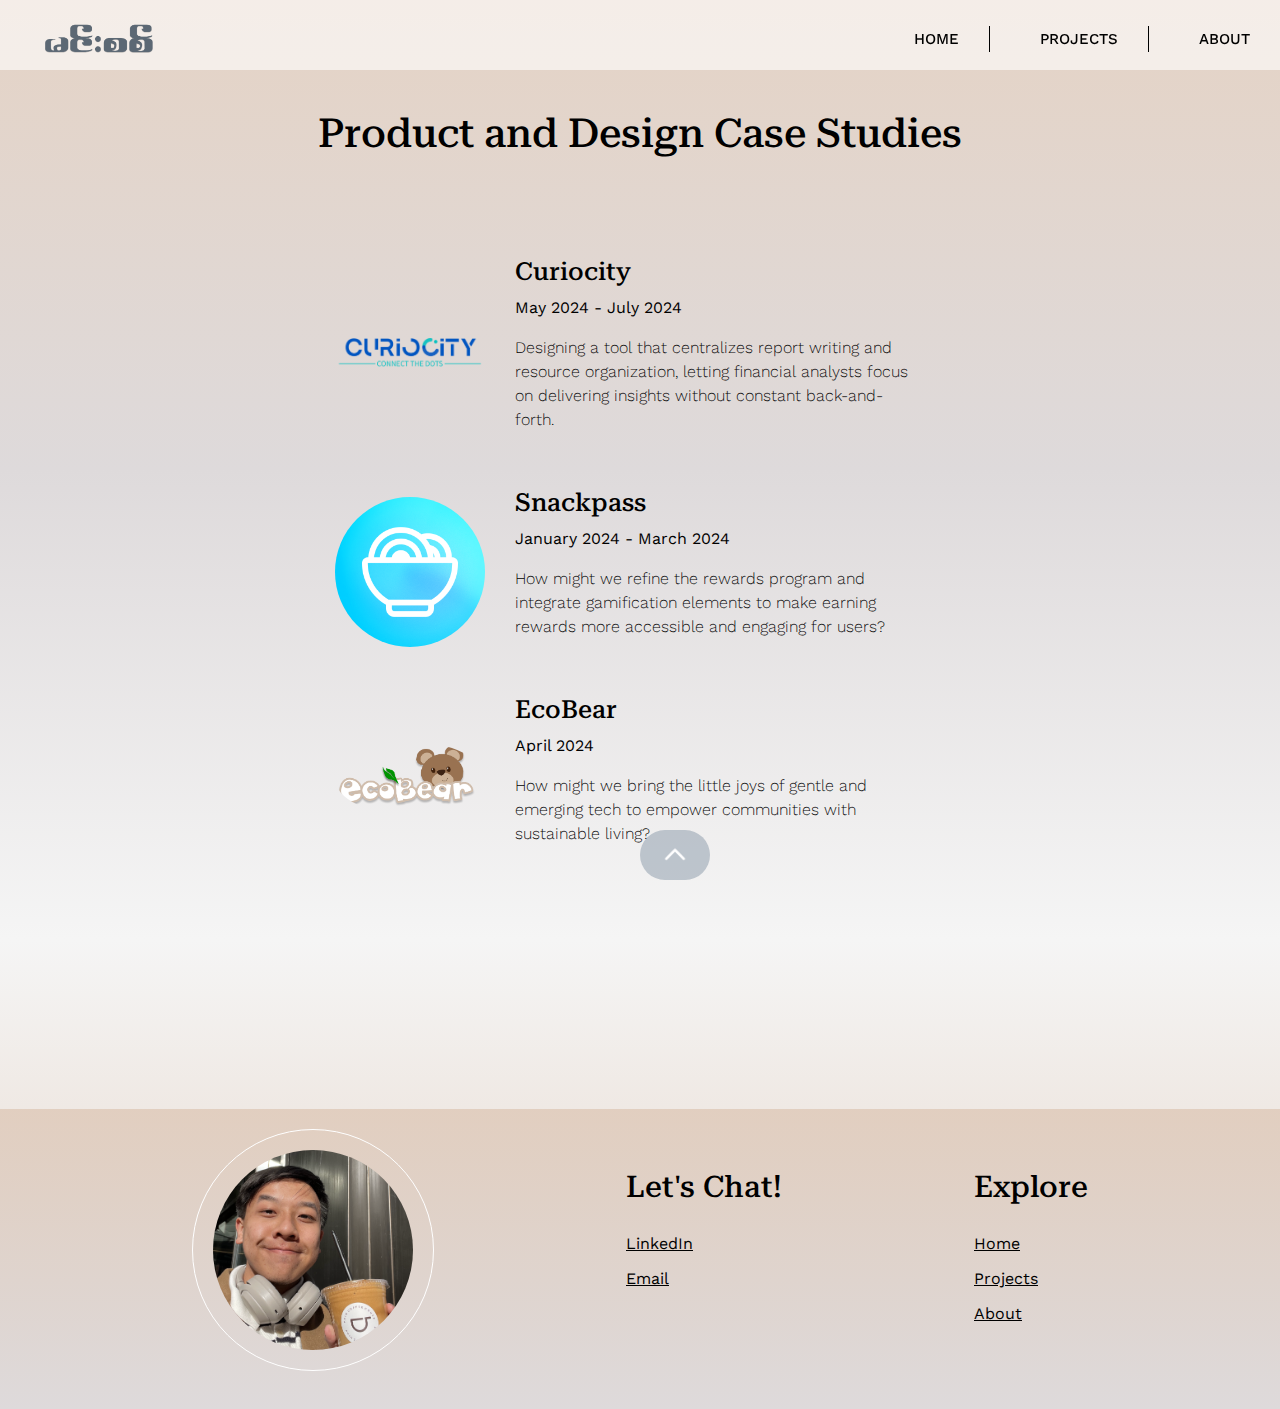
<file: Project_Page.html>
<html>
  <head>
    <title>Project Page</title>
    <link rel="stylesheet" type="text/css" href="assets/Project Page css & images/Project_Page.css"/>
    <link rel="preconnect" href="https://fonts.googleapis.com">
    <link rel="preconnect" href="https://fonts.gstatic.com" crossorigin>
    <link href="https://fonts.googleapis.com/css2?family=Work+Sans:ital,wght@0,100..900;1,100..900&display=swap" rel="stylesheet">
    <link href="https://fonts.googleapis.com/css2?family=Roboto+Serif:ital,opsz,wght@0,8..144,100..900;1,8..144,100..900&display=swap" rel="stylesheet">
    <meta name="viewport" content="width=device-width, initial-scale=1">
    <script defer src="assets/Project Page javascript/Project_Page.js"></script>
  </head>
<body>
  <div class="navigation_bar">
    <div class="top_section">
      <div class="MinSittLogo">
        <a href = "index.html"><img src="assets/home page css & images/minsiit letters 1.png" alt="Logo"></a>
      </div>
      <nav class="navbar">
        <div class="menu-icon" id="menu-icon">
          <div class="menu-icon-line"></div>
          <div class="menu-icon-line"></div>
          <div class="menu-icon-line"></div>
        </div>
        <ul class="navbar-menu" id="navbar-menu">
          <li class="Home"><a href="index.html">HOME</a></li>
          <li class="Projects"><a href="Project_Page.html">PROJECTS</a></li>
          <li class="About"><a href="AboutMe.html">ABOUT</a></li>
        </ul>
      </nav>
    </div>
  </div>
  <div class ="button_area">
    <div class="back_to_top_button">
      <button onclick="scrollToTop()" class="scroll-top-btn"><img src = "assets/home page css & images/arrowhead-up (1).png"/></button>
    </div>
  </div>
  <div class = "SectionTitle hidden"> Product and Design Case Studies </div>
<div class = wrapper>
  <div class = "ProductDesignProjects">
            <div class="DesignProject1 hidden">
        <div id="DesignProjectPictureCuriocity">
      <a href="Curiocity_Page.html">
        <img src="assets/Curiocity css/Logo.png" alt="Description of the image">
      </a>
        </div>
         <div id= "ProjetDescription hidden">
            <p class = "ProjectTitle">Curiocity </p>
            <p class = "DateOfProject"> May 2024 - July 2024 </p>
            <p class = "Description">Designing a tool that centralizes report writing and resource organization, 
              letting financial analysts focus on delivering insights without constant back-and-forth.
            </p>
         </div>
            </div>
            <div class="DesignProject1 hidden">
                <div id="DesignProjectPicture">
              <a href="Snackpass_Project_Showcase.html">
                <img src="assets/Project Page css & images/snackpass.png" alt="Description of the image">
              </a>
                </div>
                 <div id= "ProjetDescription">
                    <p class = "ProjectTitle">Snackpass</p>
                    <p class = "DateOfProject">January 2024 - March 2024</p>
                    <p class = "Description">How might we refine the rewards program and integrate gamification 
                      elements to make earning rewards more accessible and engaging for users?</p>
                 </div>
            </div>
            <div class="DesignProject1 hidden">
                <div id="DesignProjectPicture">
              <a href="Ecobear_Project_Showcase.html">
                <img src="assets/Project Page css & images/Ecobear Logo PNG.png" alt="Description of the image">
              </a>
                </div>
                 <div id= "ProjetDescription hidden">
                    <p class = "ProjectTitle">EcoBear</p>
                    <p class = "DateOfProject">April 2024</p>
                    <p class = "Description">How might we bring the little joys of
                      gentle and emerging tech to empower communities with 
                      sustainable living? 
                    </p>
                 </div>
            </div>
            <div class="DesignProject1 hidden">
                <div id="DesignProjectPicture">
              <a href="Website Page.html">
                <img src="assets/Project Page css & images/minsiit letters 1.png" alt="Description of the image">
              </a>
                </div>
                 <div id= "ProjetDescription hidden">
                    <p class = "ProjectTitle">Portfolio Website </p>
                    <p class = "DateOfProject"> May 2024 - July 2024 </p>
                    <p class = "Description">This very website you are looking at was wireframed and designed in Figma and then built
                      using HTMl, CSS, and Javascript. 
                    </p>
                 </div>
            </div>
  </div>
</div>
  <div class = "BottomOfPage">
        <div class = "SmilingPic">
          <img src = "assets/Project Page css & images/Screenshot 2024-04-21 at 11.50.25 AM.png">
        </div>
        <div class = "LetsChat">
            <p class = "LetsChatTitle">Let's Chat!</p>
            <p class = "Linkedin"><a href="https://www.linkedin.com/in/min-sitt-thu-aung/">LinkedIn</a></p>
            <p class = "Email"><a href="mailto:minsittaung@berkeley.edu">Email</a></p>
          </div>
        <div class = "LetsExplore">
            <p class = "ExploreTitle">Explore</p>
            <p class = "HomeBottom"><a href="index.html">Home</a></p>
            <p class = "ProjectsBottom"><a href="Project_Page.html">Projects</a></p>
            <p class = "AboutBottom"><a href="AboutMe.html">About</a></p>
          </div>
    </div>
</body>
</file>
<file: assets/Project Page css & images/Project_Page.css>
/*BACKGROUND COLOR */

body {
    margin: 0;
    background: linear-gradient(to bottom, rgba(222, 200, 183, 0.8), rgba(222, 218, 219, 1.0), rgba(245, 245, 245, 1.0), rgba(222, 200, 183, 0.8));
}

.navigation_bar {
    margin: 0;
    height: 20%;
    
}

.BottomOfPage {
  background: linear-gradient(to bottom, rgba(222, 200, 183, 0.8), rgba(222, 218, 219, 1.0));
  height: 300px;
  margin: 0;
}

.Content-Section {
  margin: 0;
  background: #F5F5F5;
}

/*NAV BAR */
/* LANDING PAGE */

.MinSittLogo img {
  width: 120px; /* Add 'px' for proper CSS syntax */
  height: auto; /* Add 'px' for proper CSS syntax */
  margin-left: 30px; /* Add 'px' for proper CSS syntax */
}

.MinSittLogo img {
  transition: opacity 0.3s ease; /* Add transition effect */
}

.MinSittLogo:hover img {
  opacity: 0.7; /* Reduce opacity on hover */
  cursor: pointer;
}

.Home a, .Projects a, .About a {
  color: black;
  font-size: 15px;
  font-weight: 500;
  text-decoration: none;
  font-family: "Work Sans";
}

.navigation_bar {
  width: 100%;
  background: rgba(255, 255, 255, 0.6);
  position: fixed;
  top: 0;
  z-index: 1000;
  padding: 10px;
  height: 50;
}

.top_section {
  display: flex;
  justify-content: space-between;
  align-items: center;
}


.navbar {
  display: flex;
  align-items: center;
}

.navbar ul {
  display: flex;
  list-style-type: none;
  margin: 0;
  padding: 0;
}

.navbar li {
  margin: 10px;
  padding: 4px 30px;
  position: relative;
  border-right: 1px solid black;
}

.navbar a:hover {
  color: #8E7f76;
}

.navbar li:last-child {
  border-right: none;
}

.navbar li a {
  text-decoration: none;
  color: black;
}



/* Hamburger menu styles */
.menu-icon {
  display: none;
  flex-direction: column;
  cursor: pointer;
  margin-right: 40px;
  margin-top: 0px;
}

.menu-icon-line {
  width: 25px;
  height: 3px;
  background-color: black;
  margin: 4px 0;
}

/* Media query for small screens */
@media (max-width: 800px) {
  .navbar ul {
    display: none;
    flex-direction: column;
    width: 100%;
    background: rgba(255, 255, 255, 1.0);
    position: absolute;
    top: 60px; /* Adjust according to your layout */
    right: 0;
    margin-left: 1000px;
    border-top: 1px solid black;
       
  }

  .navbar ul.show {
    display: flex;
  }

  .menu-icon {
    display: flex;
  }
}

@media (min-width: 1600px) {

}

/* Product and Design Project Section Title */

.ProductDesignProjects {
  display: flex;
  flex-direction: column;
 justify-content: center;
  width: 800px;
  padding: 20px;
  margin-left: 150px;
}

.wrapper {
  display: flex;
  justify-content: center; /* Centers horizontally */
  align-items: center;  
}

.SectionTitle {
  font-size: 40px;
  margin-top: 100px;
  margin-bottom: 50px;
  text-align: center;
  font-family: "Roboto Serif";
  font-weight: 500;
  padding: 10
}

.SectionSubtitle {
  font-size: 17px;
  margin: 0 auto;
  width: 60%;
  text-align: center;
  font-family: "Roboto Serif";
  font-weight: 300;
  padding: 10;
  line-height: 2.0;
  
}

.DesignProject1 {
  display: flex;
  align-items: center;
  gap: 30px; /* Adjust the gap value as needed for spacing */
  position: relative;
  max-width: 100%;
  padding: 20;
}


#DesignProjectPicture img, #BusProjectPicture img {
  max-width: 150px; /* Adjust the max-width as needed */
  height: auto;
  border-radius: 50%;
}

#DesignProjectPictureCuriocity img{
  max-width: 150px;
  height: auto;

}

#DesignProjectPictureEcobear img {
  max-width: 150px; /* Adjust the max-width as needed */
  height: auto;
}

.BusProjectPictureCalRecycle img {
  max-width: 150px; /* Adjust the max-width as needed */
  height: auto;
  border-radius: 50%;
}

.BusProjectPictureVuori img {
  max-width: 150px; /* Adjust the max-width as needed */
  height: auto;
  border-radius: 50%;
}

#ProjectDescription {
  max-width: 500px; /* Adjust the max-width as needed */
  justify-content: center;
  
}

.ProjectTitle {
  font-size: 25px;
  font-weight: 500;
  margin: 0 0 10px 0;
  font-family: "Roboto Serif";
  width: 70%;
}

.Description{
  font-size: 16px;
  width: 70%;
  line-height: 1.5;
  font-family: "Work Sans";
  font-weight: 270;
}

.Deliverables {
  font-size: 14px;
  width: 80%;
  line-height: 1.5;
  margin-top: 10;
  font-family: "Work Sans";
  font-weight: 270;
}

.DeliverablesTitle {
  font-size: 14px;
  width: 70%;
  line-height: 1.5;
  margin-top: 10;
  font-family: "Work Sans";
  font-weight: 600;
}

.Skills {
  font-size: 14px;
  width: 70%;
  line-height: 1.5;
  margin: 0;
  font-family: "Work Sans";
  font-weight: 250;
  margin-bottom: 10;
}

.DateOfProject  {
  font-size: 16px;
  width: 70%;
  line-height: 1.5;
  margin: 0;
  font-family: "Work Sans";
  font-weight: 400;
  margin-top: 10;
  margin-bottom: 10;
}


/*BOTTOM PAGE*/

.LetsChat {
  flex-wrap: wrap;
  margin-top: 30;
}

.HomeBottom a:hover, .AboutBottom a:hover, .ProjectsBottom a:hover, .Linkedin a:hover, .Email a:hover {
  color: #8E7f76;
}

.LetsExplore {
  flex-wrap: wrap;
  margin-top: 30;
}

.LetsChatTitle, .ExploreTitle {
  font-size: 30;
  font-weight: 500;
  font-family: "Roboto Serif";
}

.BottomOfPage  a {
 text-decoration: underline;
 color: inherit;
}

.BottomOfPage {
  font-family: "Work Sans";
  display: flex;
  justify-content: column;
  justify-content: row;
  justify-content: space-evenly;
  
}

.SmilingPic img {
    position: relative;
    border-radius: 50%;
    width: 200px;
    height: 200px;
    padding: 20px;
    right: 0;
    top: 20;
    border: 1px solid white;
}

/* ANIMAIONS */


@keyframes fade-up {
  0% {
    opacity: 0;
    transform: translateY(30px) scale(0.9);
  }

  100% {
    opacity: 1;
    transform: translateY(0px) scale(1);
  }
}

@keyframes fade-down {
  0% {
    opacity: 0;
    transform: translateY(-30px) scale(0.9);
  }

  100% {
    opacity: 1;
    transform: translateY(0px) scale(1);
  }
}

.hidden {
  opacity:  0;
  transform: translateY(30px);
  transition: all 1.3s;
}

.show {
  transform: translateY(0px);
  opacity: 1;
}

#DesignProjectPicture img:hover, #DesignProjectPictureCuriocity img:hover, .BusProjectPictureVuori img:hover, .BusProjectPictureCalRecycle img:hover, 
#BusProjectPicture img:hover, .BusProjectPictureASRB img:hover {
  transition: transform 0.3s ease;
  transform: translateY(-10px);
}

/* BUTTON SCROLL-TOP */

.button_area {
  display: flex;
  justify-content: center;
}

.scroll-top-btn {
  position: fixed;
  bottom: 20px;
  left: 50%;
  background-color:rgba(135, 152, 168, 0.5);  /* Blue-ish background color */
  padding: 10px 20px;
  border: none;
  border-radius: 44px;
  cursor: pointer;
  margin-top: 60px;
  z-index: 9999;
}

.scroll-top-btn:hover {
   transform: translateY(-10px);
   background-color: rgba(135, 152, 168);
   transition: transform 0.5s ease

}

.scroll-top-btn img {
  width: 30px;
  height: 30px;
}

/* MEDIA QUERIES */

@media screen and (min-width: 750px) and (max-width: 889px) {

  .nav-menu {
    position: fixed;
  }

  .ProjectTitle, .Date, .Skills, .Description {
    width: 420px;
  }

  .SectionSubtitle {
    font-size: 15;
    margin: 0 auto;
    width: 52%;
  }


  .ProductDesignProjects {
    margin-left: 50px;
  }

}

@media screen and (min-width: 630px) and (max-width: 750px) {

  .ProjectTitle, .Date, .Skills, .Description {
    width: 300px;
  }

  #DesignProjectPicture img, .BusProjectPictureVuori img, .BusProjectPictureCalRecycle img, 
  #BusProjectPicture img {
    width: 200px;
  }

  .BusProjectPictureASRB img {
    width: 175px;
    height: 175px;
  }


  .ProjectTitle {
    font-size: 20;
  }
  
  .DateOfProject {
    font-size: 14 ;
  }

  .Skills {
    font-size: 13;
  }

  .Description {
    font-size: 14;
  }

  .SmilingPic img {
    width: 150px;
    height: 150px;
    padding: 2cqmin;
    left: 10;
    border: 1px solid white;
  }

  .LetsChat, .LetsExplore {
    font-size: 13;
    padding: 13;
  }

  .LetsChatTitle, .ExploreTitle {
    font-size: 30;
  }

  .BottomOfPage {
    height: 250;
  }

  .SectionSubtitle {
    font-size: 15;
    margin: 0 auto;
    width: 52%;
  }

  .ProductDesignProjects {
    margin-left: 50px;
  }

}

@media screen and (min-width: 450px) and (max-width: 629px) {


  .ProjectTitle, .Date, .Skills, .Description {
    width: 300px;
  }

  .ProductDesignProjects {
    margin-left: 0 !important;
  }

  #DesignProjectPicture img, .BusProjectPictureVuori img, .BusProjectPictureCalRecycle img, 
  #BusProjectPicture img {
    width: 200px;
  }

  .BusProjectPictureASRB img {
    width: 175px;
    height: 175px;
  }


  .ProjectTitle {
    font-size: 20;
  }
  
  .DateOfProject {
    font-size: 14 ;
  }

  .Skills {
    font-size: 13;
  }

  .Description {
    font-size: 14;
  }

  .SmilingPic img {
    width: 150px;
    height: 150px;
    padding: 2cqmin;
    left: 10;
    border: 1px solid white;
  }

  .LetsChat, .LetsExplore {
    font-size: 13;
    padding: 13;
  }

  .LetsChatTitle, .ExploreTitle {
    font-size: 30;
  }

  .BottomOfPage {
    height: 250;
  }

  .SectionSubtitle {
    font-size: 15;
    margin: 0 auto;
    width: 52%;
  }
}

@media screen and (min-width: 300px) and (max-width: 450px) {

  .ProjectTitle, .Date, .Skills, .Description {
    width: 150px;
  }

  #DesignProjectPicture img, .BusProjectPictureVuori img, .BusProjectPictureCalRecycle img, 
   #BusProjectPicture img {
    width: 75px;
  }

  #DesignProjectPictureCuriocity img {
    width: 75px;
  }

  .BusProjectPictureASRB img {
    width: 75px;
    height: 75px;
  }

  .ProjectTitle {
    font-size: 20;
  }
  
  .DateOfProject {
    font-size: 13 ;
  }

  .Skills {
    font-size: 12;
  }

  .Description {
    font-size: 10;
  }

  .SectionSubtitle {
    font-size: 15;
    margin: 0 auto !important;
  }

  .SmilingPic img {
    width: 90px;
    height: 90px;
    padding: 2cqmin;
    left: 10;
    border: 1px solid white;
    margin-top: 20px;
  }

  .LetsChat, .LetsExplore {
    font-size: 13;
    padding: 13;
  }

  .LetsChatTitle, .ExploreTitle {
    font-size: 15;
  }

  .BottomOfPage {
    height: 200;
  }

  .ProductDesignProjects {
    margin-left: 0;
  }


}
</file>
